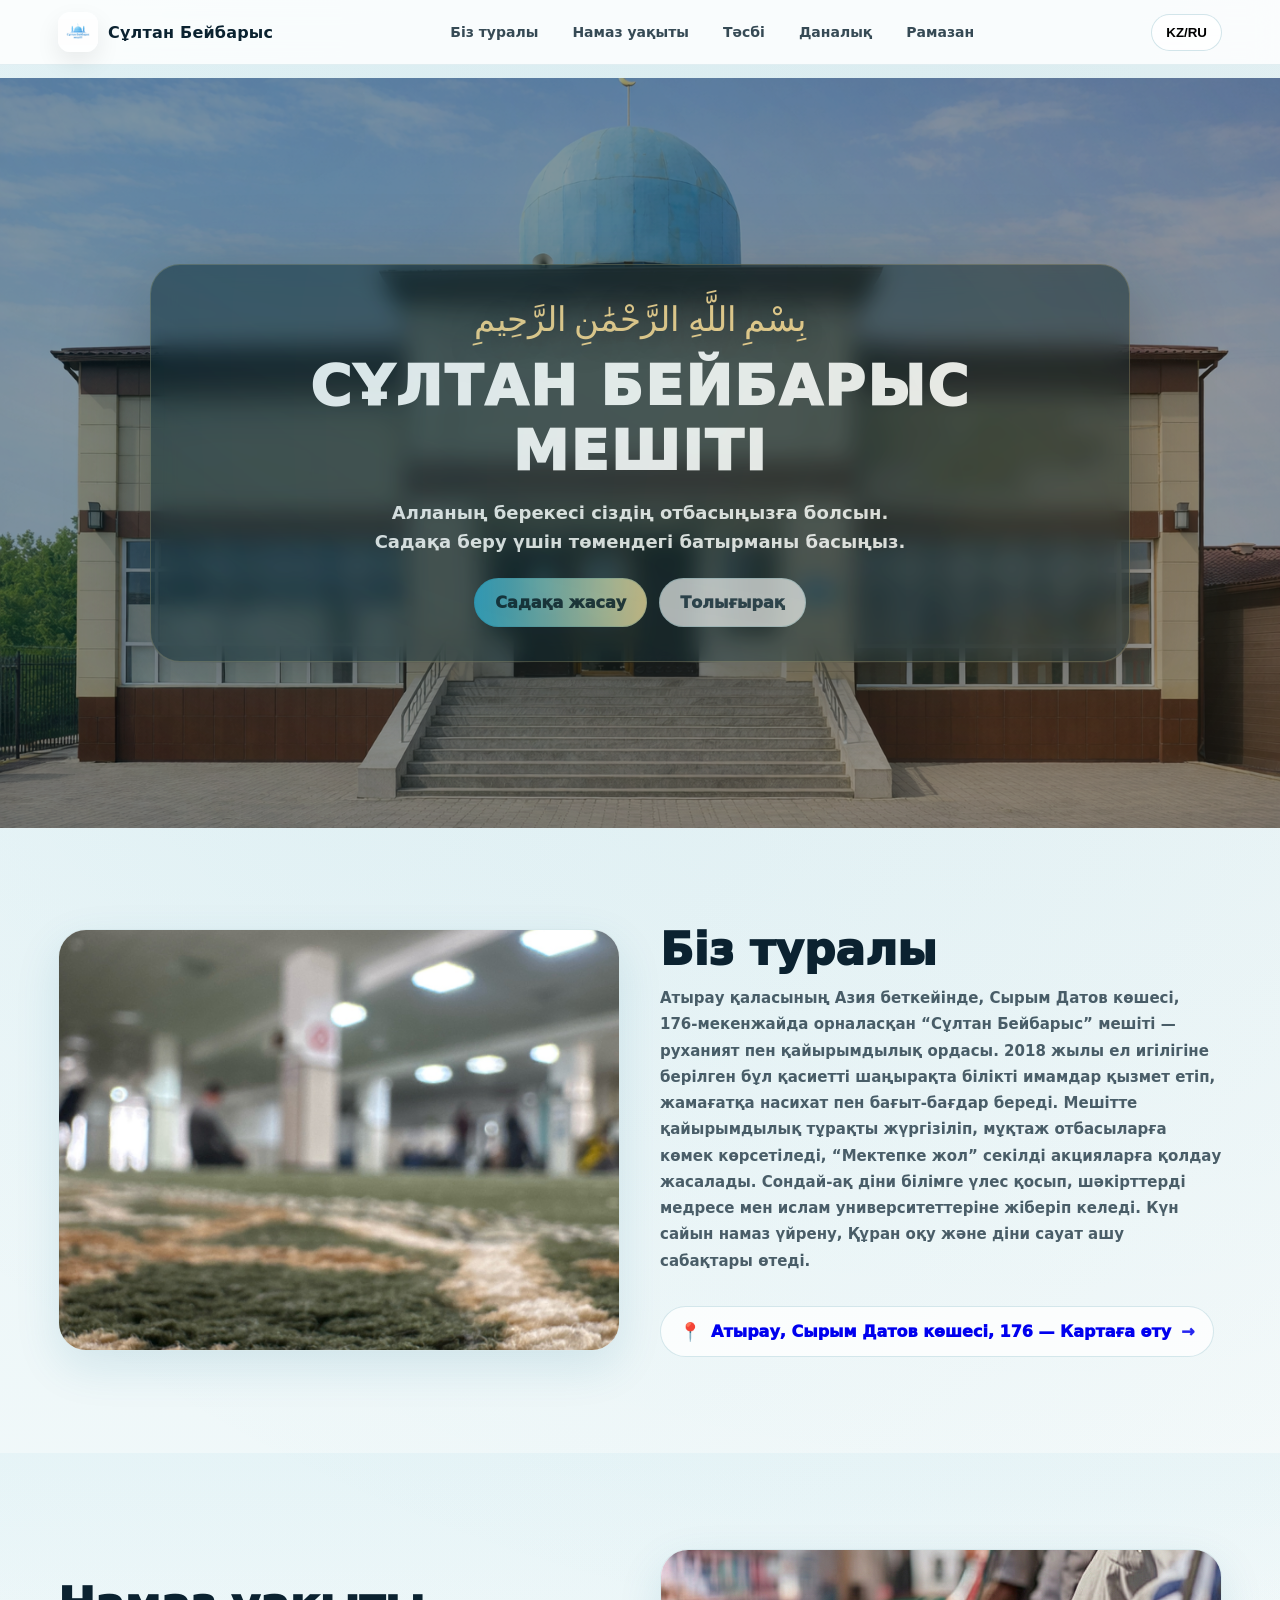
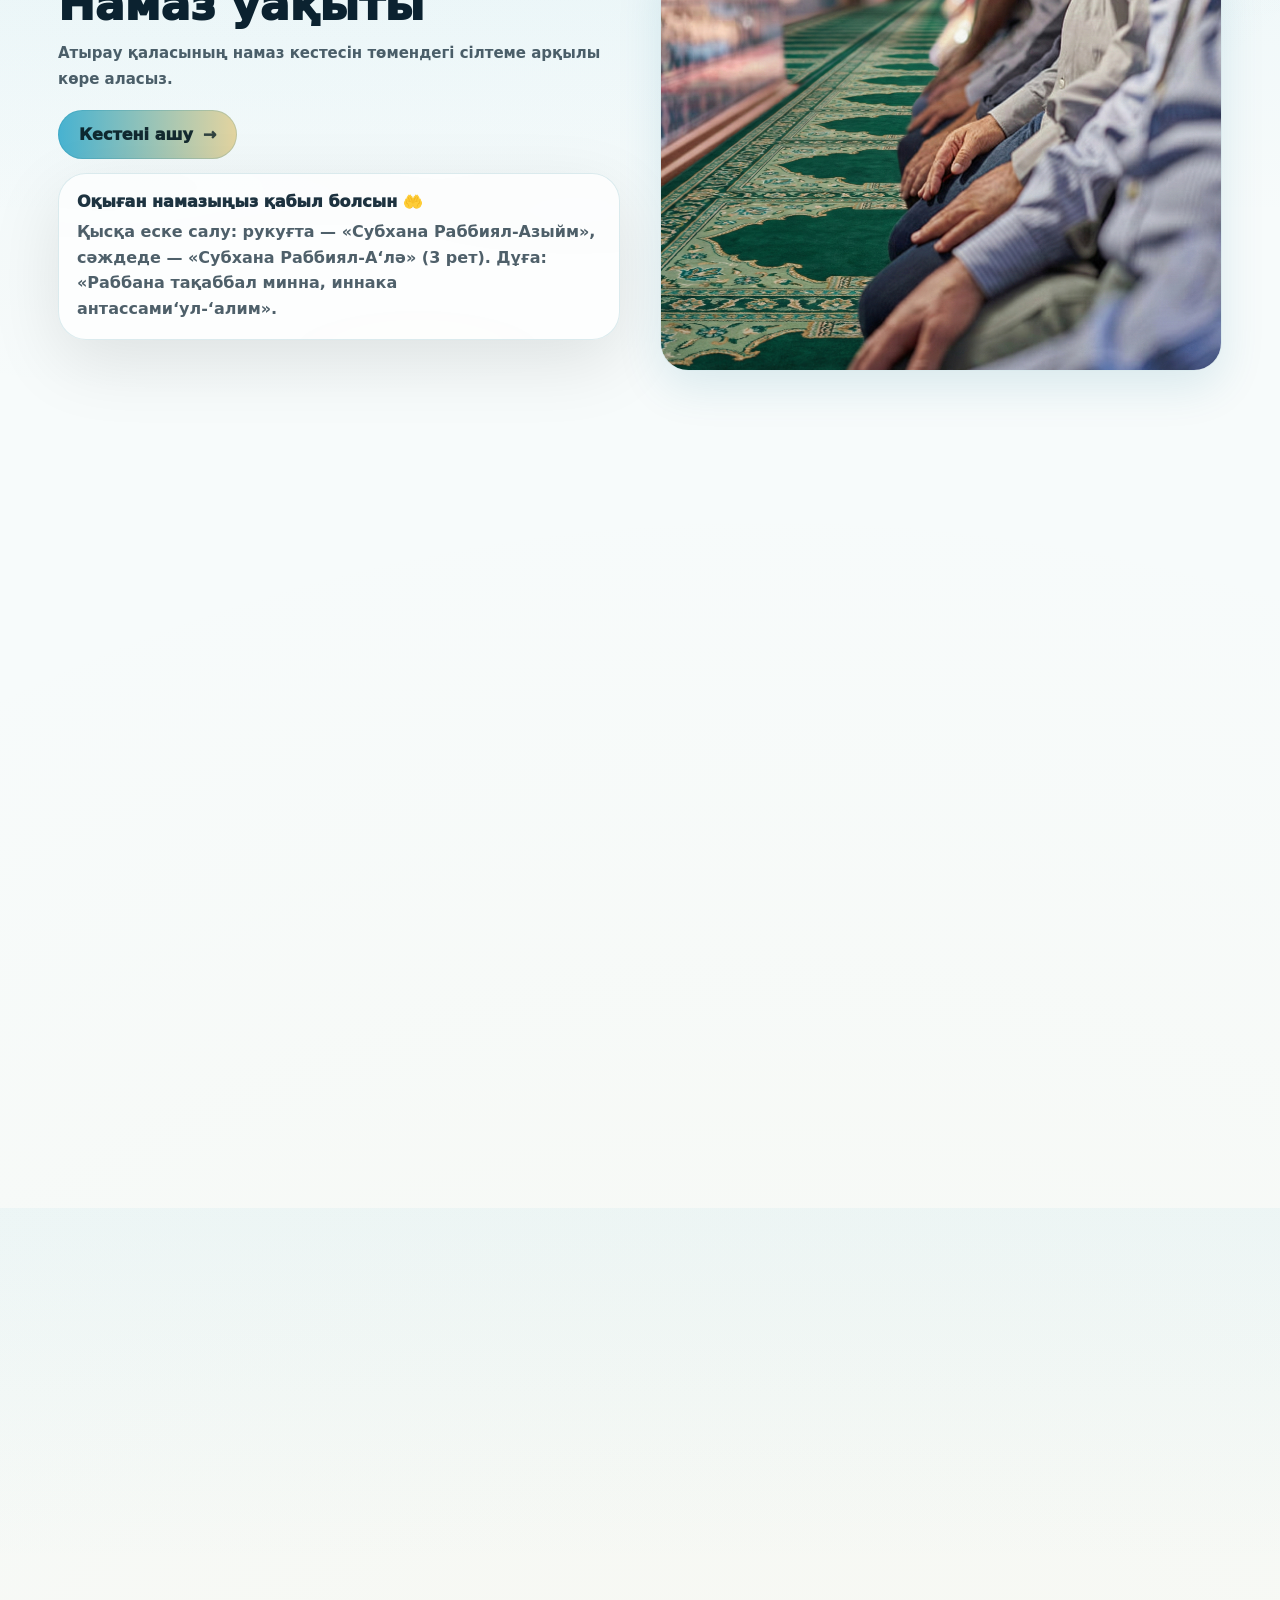
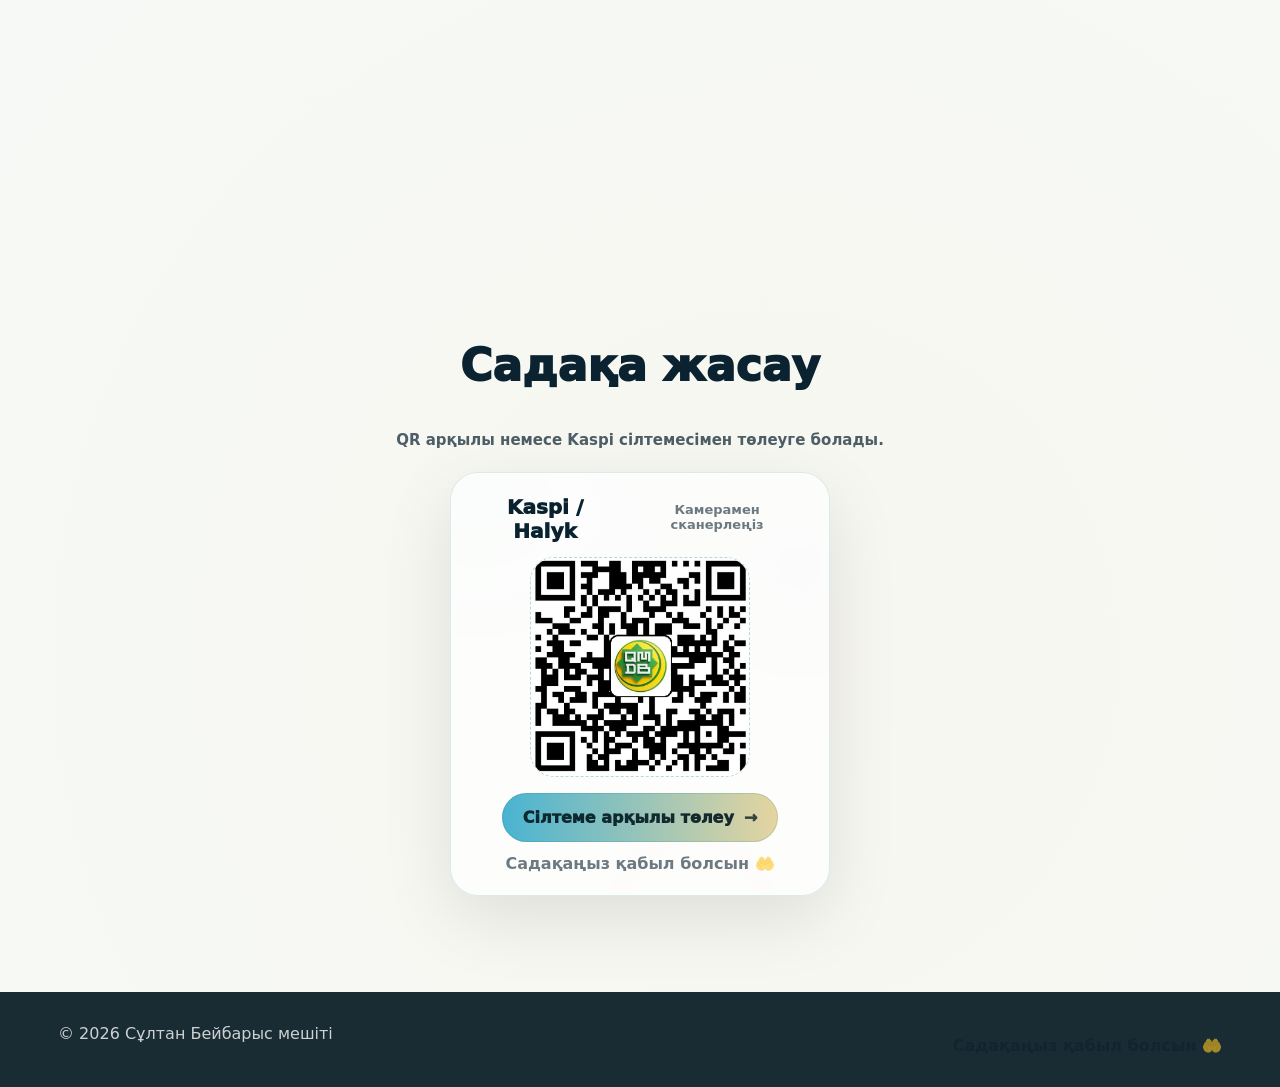
<file: index.html>
<!doctype html>
<html lang="kk">
<head><!-- Open Graph (для Telegram, WhatsApp, Instagram) -->
<meta property="og:title" content="Сұлтан Бейбарыс мешіті">
<meta property="og:description" content="САДАҚА • НАМАЗ УАҚЫТЫ • МЕШІТ ТУРАЛЫ">
<meta property="og:image" content="https://abdu097.github.io/sultan-beybaris-site/preview.jpg">
<meta property="og:url" content="https://abdu097.github.io/sultan-beybaris-site/">
<meta property="og:type" content="website">
<meta name="twitter:card" content="summary_large_image">
<meta name="viewport" content="width=device-width, initial-scale=1.0, maximum-scale=1.0, user-scalable=no">
  <meta charset="UTF-8" />
  <title>Сұлтан Бейбарыс мешіті</title>

  <link rel="preconnect" href="https://sajda.com">
  <link rel="dns-prefetch" href="https://sajda.com">

  <link rel="stylesheet" href="./styles.css" />
</head>

<body>
  <div id="progressBar"></div>

  <header class="header">
    <div class="header__inner">
      <a class="brand" href="#top" aria-label="Сұлтан Бейбарыс">
        <img class="brand__logo" src="./logo.png" alt="Logo" />
        <span class="brand__name" data-i18n="brand_name">Сұлтан Бейбарыс</span>
      </a>

      <nav class="nav">
  <a class="nav__link" href="#about" data-i18n="nav_about">Біз туралы</a>
  <a class="nav__link" href="#namaz" data-i18n="nav_namaz">Намаз уақыты</a>
  <a class="nav__link" href="#tasbih" data-i18n="nav_tasbih">Тәсбі</a>
  <a class="nav__link" href="#wisdom" data-i18n="nav_wisdom">Даналық</a>
  <a class="nav__link" href="ramadan.html">Рамазан</a>
</nav>

      <button class="lang" id="langBtn" type="button">KZ/RU</button>
    </div>
  </header>

  <main id="top">
    <!-- HERO -->
    <section class="hero">
      <div class="hero__bg" aria-hidden="true"></div>

      <div class="hero__content reveal">
        <div class="bismillah">بِسْمِ اللَّهِ الرَّحْمَٰنِ الرَّحِيمِ</div>

        <h1 class="hero__title" data-i18n="hero_title">
          СҰЛТАН БЕЙБАРЫС МЕШІТІ
        </h1>

        <p class="hero__subtitle" data-i18n="hero_subtitle">
          Алланың берекесі сіздің отбасыңызға болсын.<br>
          Садақа беру үшін төмендегі батырманы басыңыз.
        </p>

        <div class="hero__actions">
          <a class="btn btn--primary" href="#donate" data-i18n="hero_btn_main">Садақа жасау</a>
          <a class="btn btn--ghost" href="#about" data-i18n="hero_btn_more">Толығырақ</a>
        </div>
      </div>

      <div class="hero__glow" aria-hidden="true"></div>
    </section>

    <!-- ABOUT -->
    <section class="section" id="about">
      <div class="container reveal">
        <div class="grid grid--2">
          <div class="mediaCard premiumCard" data-tilt>
            <img src="./about.jpg" alt="Мешіт" loading="lazy" />
          </div>

          <div class="content">
            <h2 class="h2" data-i18n="about_title">Біз туралы</h2>
            <p class="lead" data-i18n="about_text">
              Атырау қаласының Азия беткейінде, Сырым Датов көшесі, 176-мекенжайда орналасқан “Сұлтан Бейбарыс” мешіті — руханият пен қайырымдылық ордасы. 2018 жылы ел игілігіне берілген бұл қасиетті шаңырақта білікті имамдар қызмет етіп, жамағатқа насихат пен бағыт-бағдар береді. Мешітте қайырымдылық тұрақты жүргізіліп, мұқтаж отбасыларға көмек көрсетіледі, “Мектепке жол” секілді акцияларға қолдау жасалады. Сондай-ақ діни білімге үлес қосып, шәкірттерді медресе мен ислам университеттеріне жіберіп келеді. Күн сайын намаз үйрену, Құран оқу және діни сауат ашу сабақтары өтеді.
            </p>

            <!-- Адрес как кнопка (без отдельной кнопки) -->
            <a class="btn btn--map" href="https://go.2gis.com/JscgS" target="_blank" rel="noopener">
              <span class="btn__icon">📍</span>
              <span data-i18n="about_address">
                Атырау, Сырым Датов көшесі, 176 — Картаға өту
              </span>
              <span class="btn__arrow">→</span>
            </a>
          </div>
        </div>
      </div>
    </section>

    <!-- NAMAZ -->
    <section class="section section--alt" id="namaz">
      <div class="container reveal">
        <div class="grid grid--2 grid--reverse">
          <div class="content">
            <h2 class="h2" data-i18n="namaz_title">Намаз уақыты</h2>
            <p class="lead" data-i18n="namaz_desc">
              Атырау қаласының намаз кестесін төмендегі сілтеме арқылы көре аласыз.
            </p>

            <a class="btn btn--primary btn--pulse"
               href="https://sajda.com/ru/prayer-times/kazakhstan/atyrau-oblisi-atyrau/610529"
               target="_blank" rel="noopener">
              <span data-i18n="namaz_btn">Кестені ашу</span>
              <span class="btn__arrow">→</span>
            </a>

            <div class="noteCard premiumCard" data-tilt>
              <div class="noteCard__title" data-i18n="namaz_note_title">
                Оқыған намазыңыз қабыл болсын 🤲
              </div>
              <div class="noteCard__text" data-i18n="namaz_note_text">
                Қысқа еске салу: рукуғта — «Субхана Раббиял-Азыйм», сәждеде — «Субхана Раббиял-А‘лә» (3 рет).
                Дұға: «Раббана тақаббал минна, иннака антассами‘ул-‘алим».
              </div>
            </div>
          </div>

          <div class="mediaCard premiumCard" data-tilt>
            <img src="./namaz.jpg" alt="Намаз" loading="lazy" />
          </div>
        </div>
      </div>
    </section>

    <!-- TASBIH -->
    <section class="section" id="tasbih">
      <div class="container reveal">
        <div class="center">
          <h2 class="h2" data-i18n="tasbih_title">Электронды тәсбі</h2>
          <p class="lead" data-i18n="tasbih_desc">Түртіп санаңыз — автоматты сақталады.</p>

          <div class="tasbih premiumCard" data-tilt>
            <div class="tasbih__count" id="tasbihCount">0</div>
            <button class="tasbih__tap" id="tasbihTap" type="button" aria-label="Санау"></button>
            <div class="tasbih__hint" data-i18n="tasbih_hint">Түртіңіз</div>
          </div>

          <button class="btn btn--ghost btn--ring" id="tasbihReset" type="button" data-i18n="tasbih_reset">
            Нөлдеу ↺
          </button>
        </div>
      </div>
    </section>

    <!-- WISDOM -->
    <section class="section section--alt" id="wisdom">
      <div class="container reveal">
        <div class="center">
          <h2 class="h2" data-i18n="wisdom_title">Даналық бұлағы</h2>

          <div class="hadith premiumCard" data-tilt>
            <div class="hadith__badge" data-i18n="wisdom_badge">ХАДИС (Бухари)</div>
            <div class="hadith__arabic" id="hadithArabic">
              إِنَّ مِنْ خِيَارِكُمْ أَحْسَنَكُمْ أَخْلَاقًا
            </div>
            <div class="hadith__text" id="hadithText">
              «Сендердің ең жақсыларың – мінез-құлқы ең көркем болғандарың.»
            </div>
            <div class="hadith__source" id="hadithSource">(Бухари)</div>

            <button class="btn btn--primary btn--ring" id="hadithNext" type="button" data-i18n="wisdom_next">
              Келесі →
            </button>
          </div>
        </div>
      </div>
    </section>

    <!-- DONATE -->
    <section class="section" id="donate">
      <div class="container reveal">
        <div class="center">
          <h2 class="h2" data-i18n="donate_title">Садақа жасау</h2>
          <p class="lead" data-i18n="donate_desc">QR арқылы немесе Kaspi сілтемесімен төлеуге болады.</p>

          <div class="donateGrid">
            <div class="donateCard premiumCard" data-tilt>
              <div class="donateCard__top">
                <div class="donateCard__title">Kaspi / Halyk</div>
                <div class="donateCard__hint" data-i18n="donate_qr_hint">Камерамен сканерлеңіз</div>
              </div>

              <div class="qrWrap">
                <img src="./qr.jpg" alt="QR" loading="lazy">
              </div>

              <a class="btn btn--primary btn--pulse"
                 href="https://kaspi.kz/pay/DUMKUniversla?subservice_id=10970&region_id=39&started_from=share"
                 target="_blank" rel="noopener">
                <span>Сілтеме арқылы төлеу</span>
                <span class="btn__arrow">→</span>
              </a>

              <div class="donateCard__footer" data-i18n="donate_footer">
                Алла разы болсын. Садақаңыз қабыл болсын 🤲
              </div>
            </div>
          </div>

        </div>
      </div>
    </section>

    <footer class="footer">
      <div class="container footer__inner">
        <div>© <span id="year"></span> Сұлтан Бейбарыс мешіті</div>
        <div class="donateCard__footer" data-i18n="donate_footer">
    Садақаңыз қабыл болсын 🤲
</div>
      </div>
    </footer>
  </main>

  <script src="./app.js"></script>
</body>
</html>
</file>
<file: styles.css>
/* ====== PREMIUM ANIMATIONS (clean + like your old site, improved) ====== */

:root{
  --bg: #f7fbfb;
  --text: #0b2230;
  --muted: rgba(11,34,48,.72);

  --teal: #0b6f8a;
  --cyan: #2aa6c9;
  --gold: #f2d18a;

  --card: rgba(255,255,255,.78);
  --stroke: rgba(11,111,138,.14);

  --shadow: 0 22px 70px rgba(0,0,0,.10);
  --shadow2: 0 16px 45px rgba(11,111,138,.12);

  --radius: 22px;
  --radius2: 28px;

  --easeOut: cubic-bezier(.22,1,.36,1);
  --easeInOut: cubic-bezier(.4,0,.2,1);

  --g1: radial-gradient(80% 60% at 20% 20%, rgba(42,166,201,.18), transparent 55%),
        radial-gradient(70% 55% at 80% 30%, rgba(11,111,138,.14), transparent 60%),
        radial-gradient(55% 55% at 60% 90%, rgba(242,209,138,.12), transparent 60%);
}

*{box-sizing:border-box}
html{scroll-behavior:smooth}
body{
  margin:0;
  font-family: ui-sans-serif, system-ui, -apple-system, Segoe UI, Roboto, Arial;
  color: var(--text);
  background: var(--bg);
  overflow-x:hidden;
  padding-top: 78px;

  background-image:
    radial-gradient(circle at 20% 10%, rgba(42,166,201,.10), transparent 40%),
    radial-gradient(circle at 80% 0%, rgba(11,111,138,.08), transparent 38%),
    radial-gradient(circle at 60% 90%, rgba(242,209,138,.10), transparent 45%);
  animation: bgPulse 10s infinite alternate;
}

/* Progress bar like old */
#progressBar{
  position: fixed;
  top:0;left:0;
  height: 4px;
  width: 0%;
  z-index: 9999;
  background: linear-gradient(90deg, var(--teal), var(--cyan), var(--gold));
  box-shadow: 0 0 18px rgba(42,166,201,.35);
  transition: width .08s linear;
}

/* Header */
.header{
  position: fixed;
  top:0;left:0;right:0;
  z-index: 1000;
  background: rgba(255,255,255,.82);
  backdrop-filter: blur(14px);
  border-bottom: 1px solid rgba(11,111,138,.10);
  animation: slideDown .9s var(--easeOut);
}
.header__inner{
  max-width: 1200px;
  margin: 0 auto;
  padding: 12px 18px;
  display:flex;
  align-items:center;
  gap: 16px;
  justify-content: space-between;
}
.brand{
  display:flex;
  align-items:center;
  gap: 10px;
  text-decoration:none;
  color: var(--text);
  font-weight: 900;
}
.brand__logo{
  width: 40px; height: 40px;
  object-fit: contain;
  border-radius: 12px;
  background: rgba(255,255,255,.8);
  box-shadow: 0 10px 25px rgba(0,0,0,.08);
}
.brand__name{font-size: 16px; letter-spacing: .2px}

.nav{
  display:flex;
  align-items:center;
  gap: 10px;
  flex-wrap: wrap;
  justify-content: center;
}
.nav__link{
  text-decoration:none;
  color: rgba(11,34,48,.82);
  font-weight: 800;
  font-size: 14px;
  padding: 10px 12px;
  border-radius: 999px;
  transition: transform .25s var(--easeOut), background .25s var(--easeOut), color .25s var(--easeOut);
}
.nav__link:hover{
  background: rgba(42,166,201,.10);
  transform: translateY(-1px);
}
.nav__link--cta{
  background: linear-gradient(90deg, rgba(42,166,201,.16), rgba(242,209,138,.16));
  border: 1px solid rgba(42,166,201,.18);
}

.lang{
  border: 1px solid rgba(11,111,138,.18);
  background: rgba(255,255,255,.7);
  padding: 10px 14px;
  border-radius: 999px;
  font-weight: 900;
  cursor: pointer;
  transition: transform .25s var(--easeOut), box-shadow .25s var(--easeOut);
}
.lang:hover{ transform: translateY(-1px); box-shadow: 0 16px 40px rgba(0,0,0,.10); }

/* Hero */
.hero{
  position: relative;
  min-height: calc(92vh - 78px);
  display:flex;
  align-items:center;
  justify-content:center;
  padding: 70px 16px 50px;
  overflow:hidden;
}
.hero__bg{
  position:absolute;
  inset:0;
  background: url("./main.jpg") center/cover no-repeat;
  filter: brightness(.62) saturate(1.05);
  transform: scale(1);
  animation: zoomHero 22s infinite alternate linear;
}
.hero__glow{
  position:absolute;
  inset:-40%;
  background: radial-gradient(circle at 30% 20%, rgba(42,166,201,.22), transparent 55%),
              radial-gradient(circle at 70% 60%, rgba(242,209,138,.16), transparent 55%);
  filter: blur(40px);
  opacity: .7;
  animation: float 8s ease-in-out infinite;
  pointer-events:none;
}
.hero__content{
  position: relative;
  max-width: 980px;
  width: 100%;
  padding: 34px 22px;
  border-radius: 30px;
  background: rgba(7,28,36,.55);
  border: 1px solid rgba(242,209,138,.22);
  backdrop-filter: blur(12px);
  box-shadow: 0 30px 90px rgba(0,0,0,.35);
  color: rgba(255,255,255,.92);
  text-align: center;
  animation: slideUp 1.25s var(--easeOut) .2s backwards;
}
.bismillah{
  font-family: serif;
  font-size: clamp(20px, 3vw, 34px);
  color: rgba(242,209,138,.95);
  text-shadow: 0 4px 24px rgba(0,0,0,.5);
  margin-bottom: 14px;
}
.hero__title{
  margin: 0;
  font-weight: 1000;
  letter-spacing: 2px;
  text-transform: uppercase;
  font-size: clamp(28px, 5vw, 56px);
}
.hero__subtitle{
  margin: 16px auto 0;
  max-width: 760px;
  color: rgba(255,255,255,.86);
  line-height: 1.6;
  font-weight: 700;
  font-size: clamp(14px, 2.2vw, 18px);
}
.hero__actions{
  display:flex;
  gap: 12px;
  justify-content:center;
  flex-wrap: wrap;
  margin-top: 22px;
}

/* Sections */
.section{ padding: 72px 0; }
.section--alt{
  background: linear-gradient(180deg, rgba(42,166,201,.05), transparent 60%);
}
.container{
  max-width: 1200px;
  margin: 0 auto;
  padding: 0 18px;
}
.grid{
  display:grid;
  gap: 22px;
  align-items:center;
}
.grid--2{ grid-template-columns: 1fr 1fr; }
.grid--reverse .mediaCard{ order: 2; }
.grid--reverse .content{ order: 1; }

.content .h2{
  margin: 0 0 10px;
}
.h2{
  font-size: clamp(26px, 3.5vw, 44px);
  font-weight: 1000;
}
.lead{
  margin: 0 0 18px;
  color: var(--muted);
  line-height: 1.75;
  font-weight: 650;
  font-size: 15px;
}

/* Center */
.center{ text-align:center; max-width: 920px; margin: 0 auto; }

/* Cards */
.premiumCard{
  position: relative;        /* FIX for “flying” hover */
  overflow: hidden;          /* keep effects inside */
  isolation: isolate;
  border-radius: var(--radius2);
  background: var(--card);
  border: 1px solid var(--stroke);
  box-shadow: var(--shadow);
  will-change: transform, box-shadow, filter;
  transform: translate3d(var(--tx,0px), var(--ty,0px), 0) rotateX(var(--rx,0deg)) rotateY(var(--ry,0deg));
  animation: cardFloat 7.8s ease-in-out infinite;
  transition: box-shadow .25s var(--easeOut), filter .25s var(--easeOut);
}
.premiumCard:hover{
  box-shadow: 0 34px 95px rgba(0,0,0,.14), 0 24px 75px rgba(11,111,138,.12);
  filter: saturate(1.03);
}
.premiumCard:nth-of-type(2n){ animation-duration: 9.4s; }
.premiumCard:nth-of-type(3n){ animation-duration: 10.6s; }

@keyframes cardFloat{
  0%,100%{ --ty: 0px; }
  50%{ --ty: -8px; }
}

/* soft glow (no white shimmer полоски) */
.premiumCard::before{
  content:"";
  position:absolute;
  inset:-20%;
  background: var(--g1);
  opacity:0;
  filter: blur(14px);
  transition: opacity .22s var(--easeOut);
  pointer-events:none;
}
.premiumCard:hover::before{ opacity:1; }

.mediaCard{
  border-radius: 28px;
  box-shadow: var(--shadow2);
}
.mediaCard img{
  width:100%;
  height: 420px;
  object-fit: cover;
  display:block;
  border-radius: 28px;
  transform: scale(1.02);
  transition: transform .35s var(--easeOut);
}
.mediaCard:hover img{ transform: scale(1.07); }

/* Note card */
.noteCard{
  margin-top: 14px;
  padding: 18px 18px;
  text-align:left;
}
.noteCard__title{
  font-weight: 1000;
  color: rgba(11,34,48,.92);
  margin-bottom: 8px;
}
.noteCard__text{
  color: rgba(11,34,48,.72);
  line-height: 1.6;
  font-weight: 650;
}

/* Tasbih */
.tasbih{
  width: 320px;
  height: 320px;
  margin: 22px auto 12px;
  border-radius: 999px;
  display:flex;
  align-items:center;
  justify-content:center;
  flex-direction: column;
  gap: 8px;
}
.tasbih__count{
  font-size: 84px;
  font-weight: 1000;
  letter-spacing: 1px;
  color: rgba(11,34,48,.92);
  font-family: ui-monospace, SFMono-Regular, Menlo, monospace;
}
.tasbih__hint{
  font-weight: 900;
  color: rgba(11,34,48,.55);
}
.tasbih__tap{
  position:absolute;
  inset:0;
  border:0;
  border-radius: 999px;
  background: transparent;
  cursor:pointer;
}

/* Hadith */
.hadith{
  max-width: 760px;
  margin: 0 auto;
  padding: 26px 20px;
  text-align:center;
}
.hadith__badge{
  display:inline-block;
  font-weight: 1000;
  font-size: 13px;
  padding: 8px 12px;
  border-radius: 999px;
  background: rgba(42,166,201,.10);
  border: 1px solid rgba(42,166,201,.16);
  margin-bottom: 16px;
}
.hadith__arabic{
  font-family: serif;
  font-size: clamp(18px, 2.6vw, 30px);
  line-height: 1.9;
  color: rgba(11,111,138,.95);
  margin-bottom: 10px;
}
.hadith__text{
  font-weight: 800;
  color: rgba(11,34,48,.82);
  line-height: 1.7;
  margin-bottom: 8px;
}
.hadith__source{
  font-weight: 900;
  color: rgba(11,34,48,.55);
  margin-bottom: 14px;
}

/* Donate */
.donateGrid{
  display:flex;
  justify-content:center;
  margin-top: 18px;
}
.donateCard{
  width: min(380px, 100%);
  padding: 22px;
  text-align:center;
}
.donateCard__top{
  display:flex;
  justify-content: space-between;
  align-items: baseline;
  gap: 10px;
}
.donateCard__title{
  font-size: 20px;
  font-weight: 1000;
}
.donateCard__hint{ color: rgba(11,34,48,.60); font-weight: 800; font-size: 13px; }
.qrWrap{
  width: 220px;
  height: 220px;
  margin: 14px auto 16px;
  border-radius: 24px;
  overflow:hidden;
  border: 1px dashed rgba(11,111,138,.28);
  background: rgba(255,255,255,.65);
}
.qrWrap img{ width:100%; height:100%; object-fit: cover; display:block; }
.donateCard__footer{
  margin-top: 12px;
  color: rgba(11,34,48,.60);
  font-weight: 850;
}

/* Buttons (premium like your old pulseBtn but better) */
.btn{
  position: relative;
  display:inline-flex;
  align-items:center;
  justify-content:center;
  gap: 10px;
  border-radius: 999px;
  padding: 14px 20px;
  font-weight: 1000;
  text-decoration:none;
  cursor:pointer;
  border: 1px solid rgba(11,111,138,.16);
  transition: transform .25s var(--easeOut), box-shadow .25s var(--easeOut), filter .25s var(--easeOut);
  user-select: none;
  background-size: 220% 100%;
  animation: btnFlow 6s ease-in-out infinite;
}
.btn:hover{
  transform: translateY(-2px);
  box-shadow: 0 18px 55px rgba(0,0,0,.12);
}
.btn:active{ transform: translateY(0px) scale(.98); }

.btn__arrow{ font-weight: 1000; opacity: .85; }
.btn__icon{ font-size: 18px; }

.btn--primary{
  color: rgba(7,28,36,.92);
  background-image: linear-gradient(90deg, rgba(42,166,201,.85), rgba(242,209,138,.85), rgba(42,166,201,.85));
}
.btn--ghost{
  background: rgba(255,255,255,.68);
  color: rgba(11,34,48,.88);
}
.btn--map{
  width: fit-content;
  background: rgba(255,255,255,.74);
  margin-top: 14px;
  padding: 14px 18px;
}

/* ring glow like premium */
.btn--ring::after{
  content:"";
  position:absolute;
  inset:-7px;
  border-radius: 999px;
  border: 2px solid rgba(42,166,201,.0);
  box-shadow: 0 0 0 rgba(42,166,201,0);
  opacity: 0;
  transition: opacity .18s var(--easeOut), border-color .18s var(--easeOut), box-shadow .18s var(--easeOut);
  pointer-events:none;
}
.btn--ring:hover::after{
  opacity: 1;
  border-color: rgba(42,166,201,.25);
  box-shadow: 0 0 34px rgba(42,166,201,.18);
}

.btn--pulse{
  animation: btnFlow 6s ease-in-out infinite, pulseBtn 2.1s ease-in-out infinite;
}

/* Footer */
.footer{
  padding: 32px 0;
  background: rgba(7,28,36,.92);
  color: rgba(255,255,255,.78);
}
.footer__inner{
  display:flex;
  justify-content: space-between;
  gap: 12px;
  flex-wrap: wrap;
}
.footer__small{ opacity: .7; font-weight: 700; }

/* Reveal like old */
.reveal{
  opacity:0;
  transform: translateY(48px);
  transition: opacity .95s var(--easeOut), transform .95s var(--easeOut);
}
.reveal.active{
  opacity:1;
  transform: translateY(0);
}

/* Animations (taken from your old idea, improved) */
@keyframes bgPulse{
  0%{ background-size: 100% 100%; }
  100%{ background-size: 112% 112%; }
}
@keyframes slideDown{
  from{ transform: translateY(-100%); opacity:0; }
  to{ transform: translateY(0); opacity:1; }
}
@keyframes slideUp{
  from{ transform: translateY(80px); opacity:0; }
  to{ transform: translateY(0); opacity:1; }
}
@keyframes float{
  0%,100%{ transform: translateY(0px); }
  50%{ transform: translateY(-10px); }
}
@keyframes zoomHero{
  0%{ transform: scale(1); }
  100%{ transform: scale(1.18); }
}
@keyframes pulseBtn{
  0%{ transform: translateY(0); }
  50%{ transform: translateY(-2px); }
  100%{ transform: translateY(0); }
}
@keyframes btnFlow{
  0%,100%{ background-position: 0% 50%; }
  50%{ background-position: 100% 50%; }
}

/* Responsive */
@media (max-width: 980px){
  .grid--2{ grid-template-columns: 1fr; }
  .grid--reverse .mediaCard{ order: 0; }
  .mediaCard img{ height: 360px; }
}
@media (max-width: 520px){
  body{ padding-top: 86px; }
  .header__inner{ gap: 10px; }
  .brand__name{ display:none; }
  .tasbih{ width: 280px; height: 280px; }
  .tasbih__count{ font-size: 72px; }
}

/* ===== EXTRA LIVE MOTION (ALL CARDS + IMAGES) ===== */

.grid{ gap: 40px; }                 /* больше расстояния между блоками */
.section{ padding: 96px 0; }        /* чуть больше воздуха */

/* сильнее “живое” движение карточек */
.premiumCard{
  animation: cardFloat 6.6s ease-in-out infinite, cardGlow 8.5s ease-in-out infinite;
}
.premiumCard:nth-of-type(2n){ animation-duration: 7.8s, 10s; }
.premiumCard:nth-of-type(3n){ animation-duration: 9.2s, 12s; }

@keyframes cardFloat{
  0%,100%{ transform: translate3d(var(--tx,0px), 0px, 0) rotateX(var(--rx,0deg)) rotateY(var(--ry,0deg)); }
  50%{ transform: translate3d(var(--tx,0px), -10px, 0) rotateX(var(--rx,0deg)) rotateY(var(--ry,0deg)); }
}

@keyframes cardGlow{
  0%,100%{ filter: saturate(1) }
  50%{ filter: saturate(1.06) }
}

/* движение изображения внутри карточки */
.mediaCard img{
  transform: scale(1.03) translateY(0px);
  transition: transform .55s cubic-bezier(.22,1,.36,1);
}
.mediaCard:hover img{
  transform: scale(1.10) translateY(-6px);
}

/* “живой” градиентный свет внутри карточки (не улетает) */
.premiumCard::before{
  opacity: .06; /* немного всегда видно */
}
.premiumCard:hover::before{
  opacity: .18;
}

/* smooth swap for wisdom */
.hadith__arabic, .hadith__text, .hadith__source{
  transition: opacity .28s ease, transform .28s ease;
}
.fadeOut{
  opacity: 0;
  transform: translateY(6px);
}

/* Запрет выделения текста */
body {
  user-select: none;
  -webkit-user-select: none;
  -ms-user-select: none;
}

/* Запрет увеличения на телефоне */
html, body {
  touch-action: manipulation;
}

/* Мобильное меню — аккуратно в одну линию со скроллом */
@media (max-width: 600px) {
  .nav {
    flex-wrap: nowrap;
    overflow-x: auto;
    gap: 6px;
    padding-bottom: 4px;
    -webkit-overflow-scrolling: touch;
  }

  .nav__link {
    font-size: 13px;
    padding: 8px 10px;
    white-space: nowrap;
  }
}
</file>
